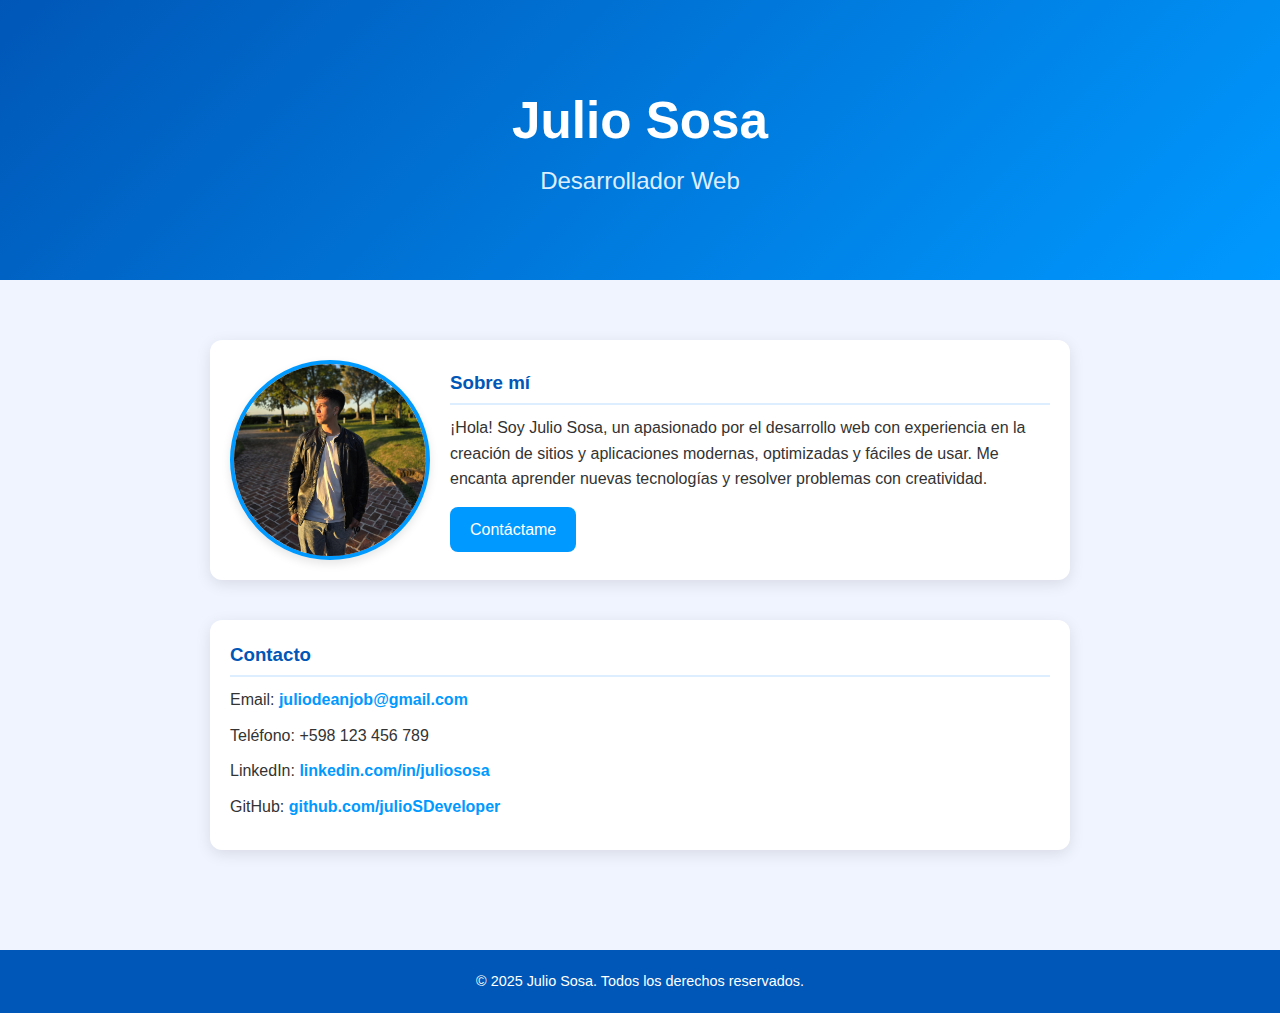
<file: index.html>
<!DOCTYPE html>
<html lang="es">
<head>
    <meta charset="UTF-8">
    <meta name="viewport" content="width=device-width, initial-scale=1.0">
    <title>Portfolio Julio Sosa</title>
    <link rel="stylesheet" href="style.css">
</head>
<body>
    <header>
        <div class="overlay">
            <h1>Julio Sosa</h1>
            <h2>Desarrollador Web</h2>
        </div>
    </header>

    <main>
        <section class="presentacion">
            <img src="mi-foto.jpeg" alt="Foto de Julio Sosa" class="foto-perfil">
            <div class="texto-presentacion">
                <h3>Sobre mí</h3>
                <p>
                    ¡Hola! Soy Julio Sosa, un apasionado por el desarrollo web con experiencia en 
                    la creación de sitios y aplicaciones modernas, optimizadas y fáciles de usar.
                    Me encanta aprender nuevas tecnologías y resolver problemas con creatividad.
                </p>
                <a href="#contacto" class="btn">Contáctame</a>
            </div>
        </section>

        <section class="contacto" id="contacto">
            <h3>Contacto</h3>
            <ul>
                <li>Email: <a href="mailto:julio@example.com">juliodeanjob@gmail.com</a></li>
                <li>Teléfono: +598 123 456 789</li>
                <li>LinkedIn: <a href="https://linkedin.com/in/juliososa" target="_blank">linkedin.com/in/juliososa</a></li>
                <li>GitHub: <a href="https://github.com/JulioSDeveloper/JulioSDeveloper.github.io" target="_blank">github.com/julioSDeveloper</a></li>
            </ul>
        </section>
    </main>

    <footer>
        <p>&copy; 2025 Julio Sosa. Todos los derechos reservados.</p>
    </footer>
</body>
</html>
</file>
<file: style.css>
* {
    margin: 0;
    padding: 0;
    box-sizing: border-box;
    font-family: 'Segoe UI', Arial, sans-serif;
}

body {
    background-color: #f0f4ff;
    color: #333;
    line-height: 1.6;
}

header {
    background: linear-gradient(135deg, #0057b7, #0099ff);
    color: white;
    padding: 80px 20px;
    text-align: center;
    position: relative;
    overflow: hidden;
}

header h1 {
    font-size: 3.2rem;
}

header h2 {
    font-size: 1.5rem;
    font-weight: 300;
    color: #dceeff;
}

main {
    max-width: 900px;
    margin: 40px auto;
    padding: 20px;
}

section {
    margin-bottom: 40px;
    background: white;
    padding: 20px;
    border-radius: 12px;
    box-shadow: 0 4px 15px rgba(0,0,0,0.1);
}

.presentacion {
    display: flex;
    flex-wrap: wrap;
    align-items: center;
    gap: 20px;
}

.foto-perfil {
    width: 200px;
    height: 200px;
    object-fit: cover;
    border-radius: 50%;
    border: 4px solid #0099ff;
    box-shadow: 0 4px 10px rgba(0,0,0,0.1);
}

.texto-presentacion {
    flex: 1;
    min-width: 250px;
}

h3 {
    color: #0057b7;
    margin-bottom: 10px;
    border-bottom: 2px solid #dceeff;
    padding-bottom: 5px;
}

.contacto ul {
    list-style: none;
}

.contacto li {
    margin: 10px 0;
}

.contacto a {
    color: #0099ff;
    text-decoration: none;
    font-weight: bold;
}

.contacto a:hover {
    text-decoration: underline;
}

.btn {
    display: inline-block;
    margin-top: 15px;
    padding: 10px 20px;
    background: #0099ff;
    color: white;
    text-decoration: none;
    border-radius: 8px;
    transition: background 0.3s ease;
}

.btn:hover {
    background: #007acc;
}

footer {
    text-align: center;
    padding: 20px;
    background: #0057b7;
    color: white;
    font-size: 0.9rem;
    margin-top: 40px;
}

/* Responsivo */
@media (max-width: 600px) {
    .presentacion {
        flex-direction: column;
        text-align: center;
    }
}
</file>
